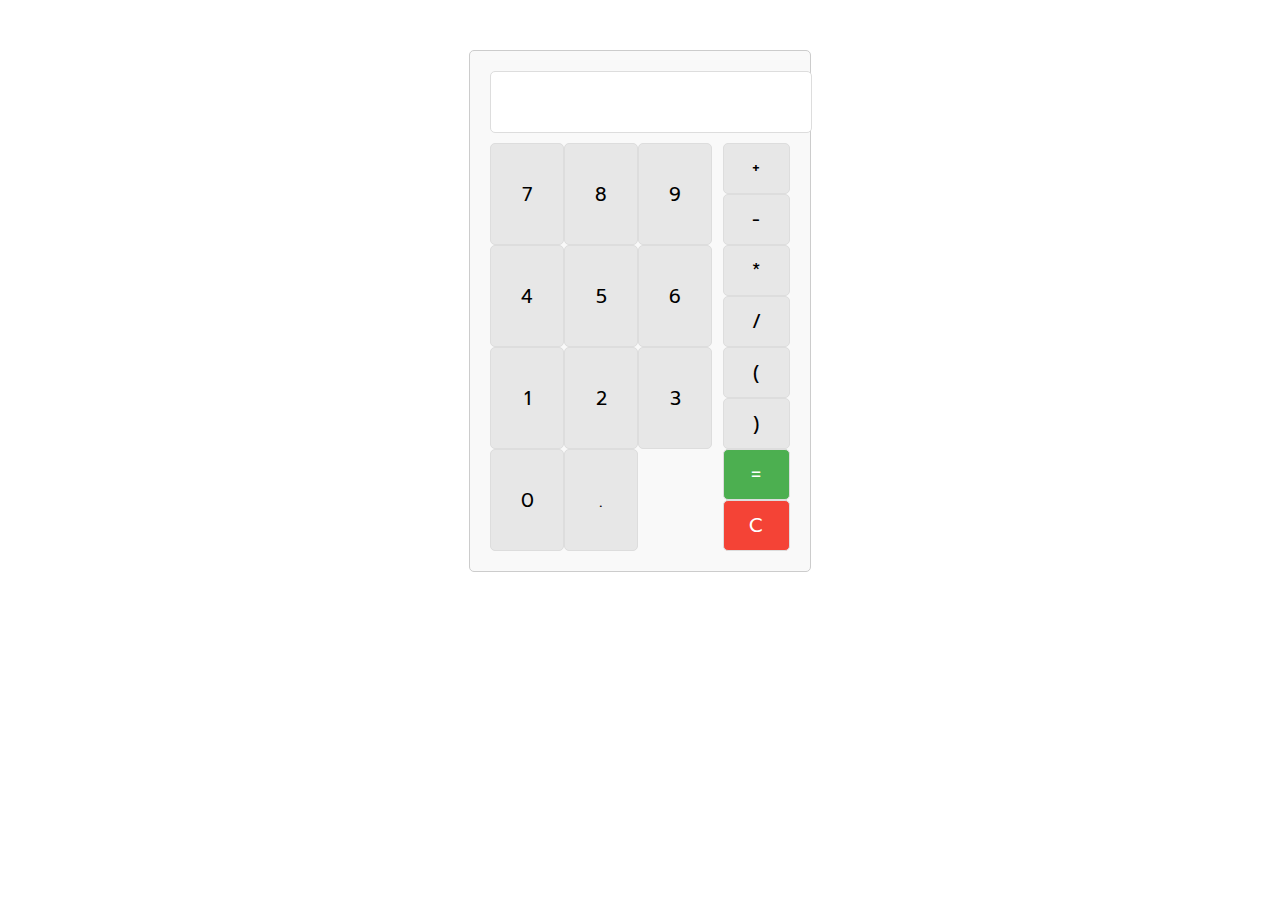
<file: calculator/index.html>
<!DOCTYPE html>
<html lang="ru">
<head>
    <meta charset="UTF-8">
    <meta name="viewport" content="width=device-width, initial-scale=1.0">
    <meta http-equiv="X-UA-Compatible" content="ie=edge">
    <link href="https://fonts.googleapis.com/css2?family=Orbitron&display=swap" rel="stylesheet">
    <link href="https://fonts.googleapis.com/css2?family=Prompt&display=swap" rel="stylesheet">
    <link rel="stylesheet" href="style.css">
    <script src="main.js" defer></script>
    <title>Калькулятор</title>
</head>
<body>
    <main>
        <div class="calc-container">
            <div class="screen">
                <span></span>
            </div>
            <div class="buttons">
                <div class="digits">
                    <button class="key digit">7</button>
                    <button class="key digit">8</button>
                    <button class="key digit">9</button>
                    <button class="key digit">4</button>
                    <button class="key digit">5</button>
                    <button class="key digit">6</button>
                    <button class="key digit">1</button>
                    <button class="key digit">2</button>
                    <button class="key digit">3</button>
                    <button class="key digit">0</button>
                    <button class="key digit">.</button>
                </div>
                <div class="other">
                    <button class="key operation">+</button>
                    <button class="key operation">-</button>
                    <button class="key operation">*</button>
                    <button class="key operation">/</button>
                    <button class="key bracket">(</button>
                    <button class="key bracket">)</button>
                    <button class="key result">=</button>
                    <button class="key clear">C</button>
                </div>
            </div>
        </div>
    </main>
</body>
</html>
</file>
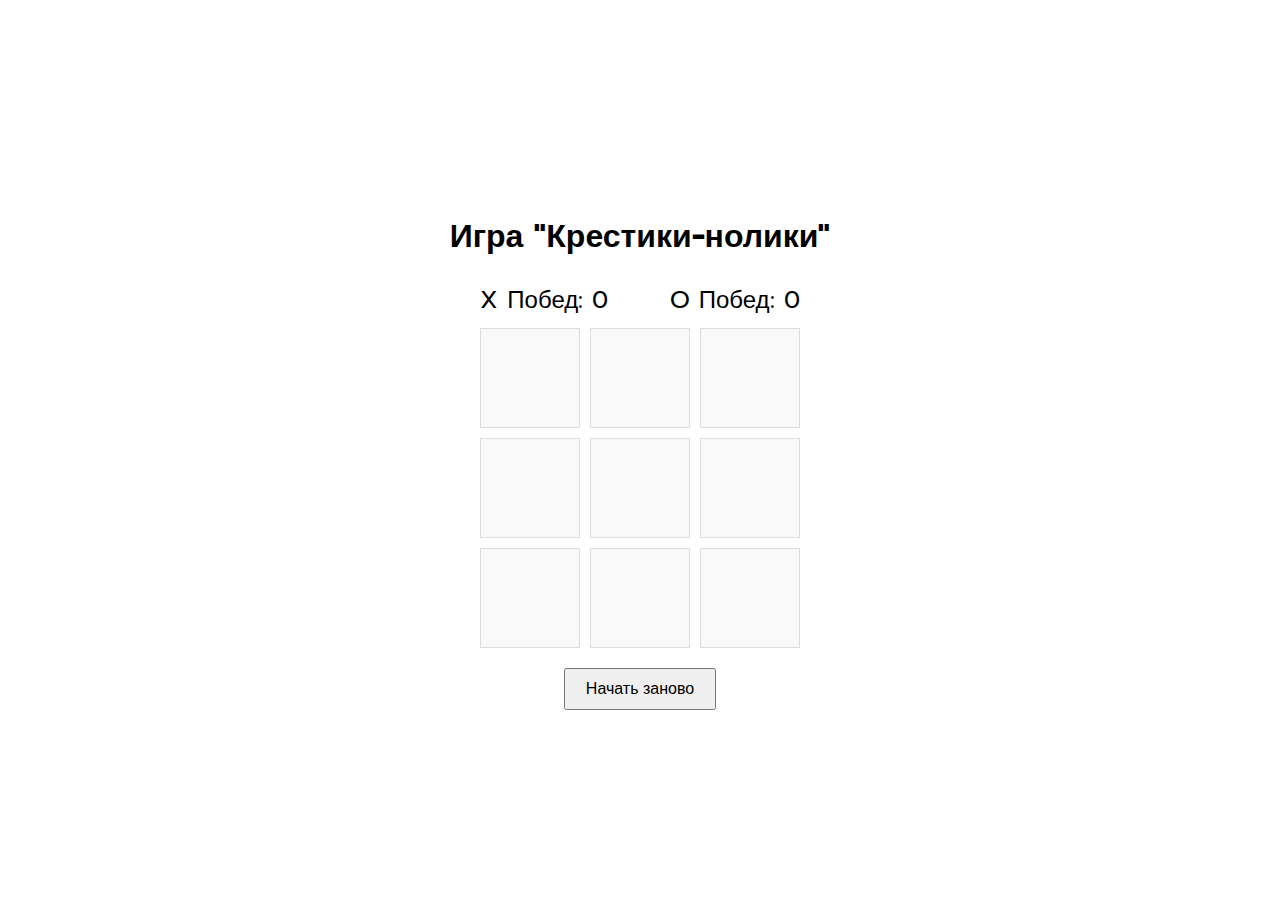
<file: tictactoe/index.html>
<!DOCTYPE html>
<html lang="ru">
<head>
    <meta charset="UTF-8">
    <meta name="viewport" content="width=device-width, initial-scale=1.0">
    <meta http-equiv="X-UA-Compatible" content="ie=edge">
    <link href="https://fonts.googleapis.com/css2?family=Orbitron&display=swap" rel="stylesheet">
    <link href="https://fonts.googleapis.com/css2?family=Prompt&display=swap" rel="stylesheet">
    <link rel="stylesheet" href="style.css">
    <script src="main.js" defer></script>
    <title>Крестики-нолики</title>
</head>
<body>
    <main>
        <h1>Игра "Крестики-нолики"</h1>
        <div id="scoreboard">
            <div id="x-wins">X Побед: 0</div>
            <div id="o-wins">O Побед: 0</div>
        </div>
        <div id="game-container">
            <div class="grid">
                <button class="cell" data-cell-index="0"></button>
                <button class="cell" data-cell-index="1"></button>
                <button class="cell" data-cell-index="2"></button>
                <button class="cell" data-cell-index="3"></button>
                <button class="cell" data-cell-index="4"></button>
                <button class="cell" data-cell-index="5"></button>
                <button class="cell" data-cell-index="6"></button>
                <button class="cell" data-cell-index="7"></button>
                <button class="cell" data-cell-index="8"></button>
            </div>
            <button id="restartButton">Начать заново</button>
        </div>
    </main>
</body>
</html>
</file>
<file: calculator/style.css>
.calc-container {
    max-width: 300px;
    margin: 50px auto;
    padding: 20px;
    border: 1px solid #ccc;
    border-radius: 5px;
    background-color: #f9f9f9;
}

.screen {
    width: 100%;
    margin-bottom: 10px;
    padding: 10px;
    border: 1px solid #ddd;
    border-radius: 5px;
    background-color: #fff;
    text-align: right;
    font-family: 'Orbitron', sans-serif;
    font-size: 1.5em;
    height: 40px;
    display: flex;
    justify-content: flex-end;
    align-items: center;
}

.screen span {
    overflow-x: auto;
}

.buttons {
    display: grid;
    grid-template-columns: repeat(4, 1fr);
    gap: 10px;
}

.key {
    padding: 10px;
    border: 1px solid #ddd;
    border-radius: 5px;
    background-color: #e7e7e7;
    text-align: center;
    font-family: 'Prompt', sans-serif;
    font-size: 1.2em;
    cursor: pointer;
    transition: background-color 0.3s ease;
}

.key:hover {
    background-color: #d0d0d0;
}

.digits {
    grid-column: span 3;
    display: grid;
    grid-template-columns: repeat(3, 1fr);
}

.other {
    display: grid;
    grid-template-rows: repeat(3, 1fr);
}

.result {
    background-color: #4CAF50;
    color: white;
}

.clear {
    background-color: #f44336;
    color: white;
}

@media (max-width: 600px) {
    .calc-container {
        width: 90%;
        padding: 10px;
    }

    .key {
        padding: 8px;
        font-size: 1em;
    }

    .screen {
        font-size: 1.2em;
    }
}
</file>
<file: tictactoe/style.css>
body {
    font-family: 'Prompt', sans-serif;
    display: flex;
    justify-content: center;
    align-items: center;
    height: 100vh;
    margin: 0;
}

h1 {
    text-align: center;
}

#game-container {
    display: flex;
    flex-direction: column;
    align-items: center;
}

.grid {
    display: grid;
    grid-template-columns: repeat(3, 100px);
    gap: 10px;
    margin-bottom: 20px;
}

.cell {
    width: 100px;
    height: 100px;
    background-color: #f9f9f9;
    border: 1px solid #ddd;
    font-size: 2em;
    color: #333;
}

#restartButton {
    padding: 10px 20px;
    font-size: 1em;
    cursor: pointer;
}

.cell {
    width: 100px;
    height: 100px;
    background-color: #f9f9f9;
    border: 1px solid #ddd;
    font-size: 2em;
    color: #333;
    display: flex;
    justify-content: center;
    align-items: center;
    cursor: pointer;
}

#scoreboard {
    display: flex;
    justify-content: space-around;
    width: 100%;
    margin-bottom: 10px;
}

#x-wins, #o-wins {
    font-size: 1.5em;
}
</file>
